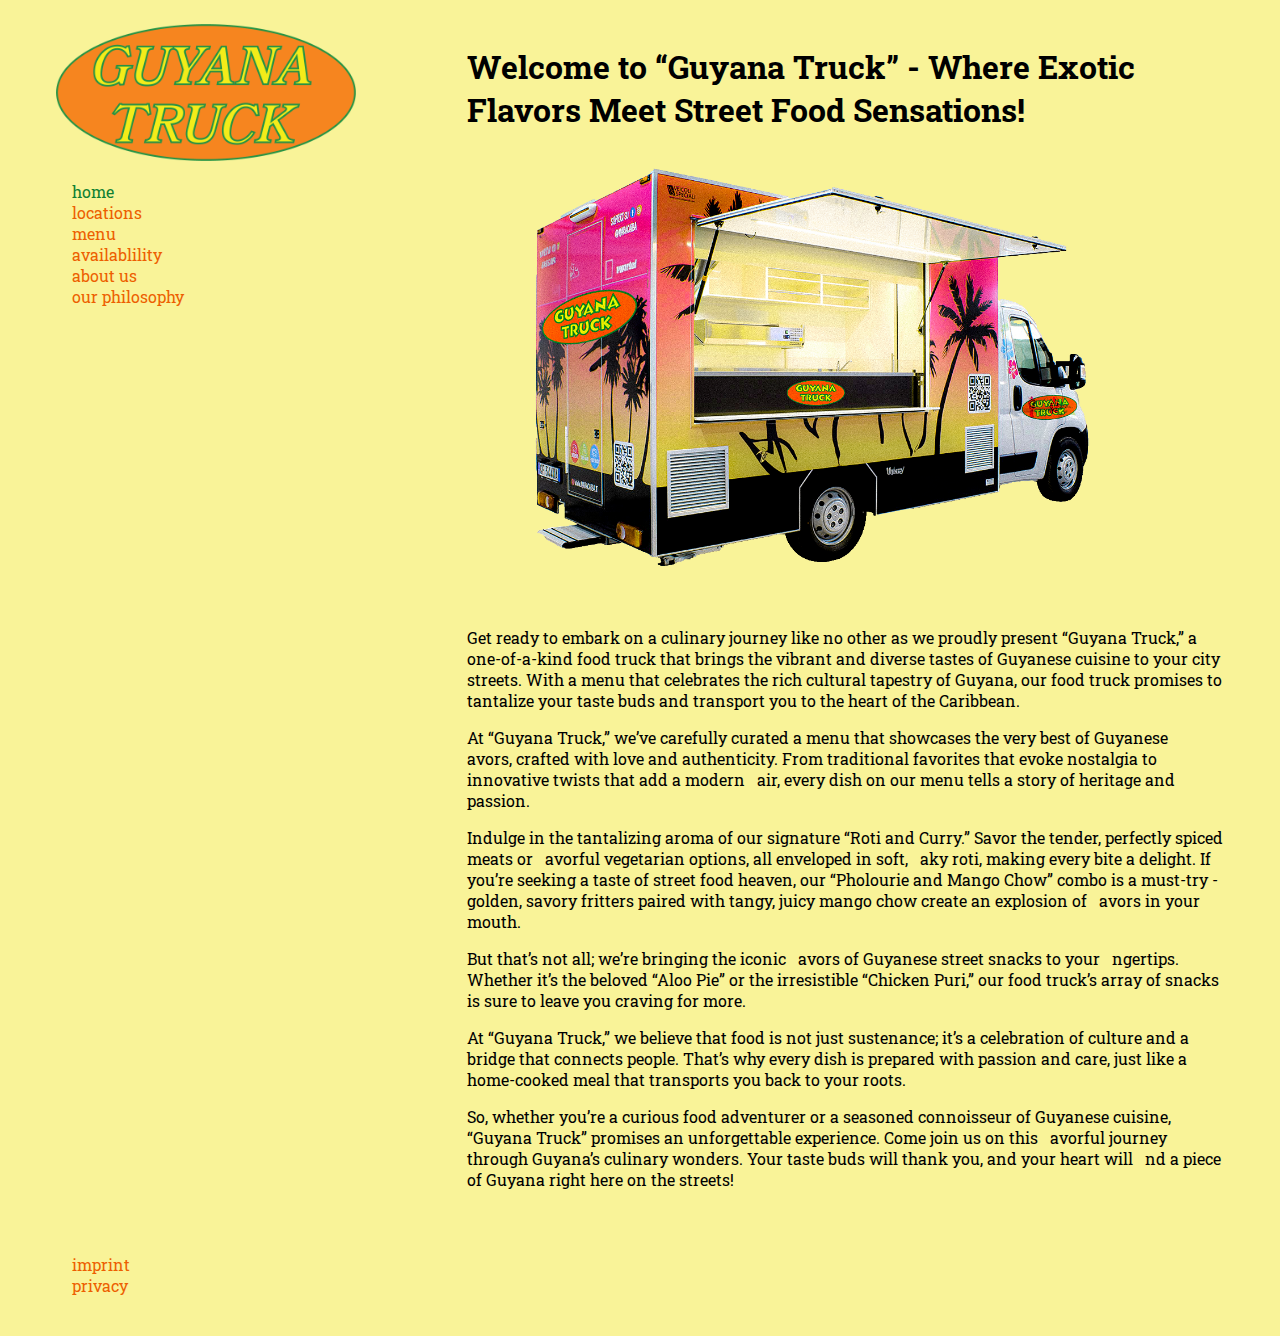
<file: index.html>
<!DOCTYPE html>
<html lang="de">
<head>
	<meta charset="utf-8"/>
	<title>Guyana Truck</title>
	<link rel="stylesheet" type="text/css" href="styles.css">
</head>

<body>


	<nav>

		<a href="">
            <img src="img/logo.png" alt="Guyana Truck">
        </a>

		<ul>
			<li><a href="index.html" class="active">home</a></li>
			<li><a href="locations.html">locations</a></li>
			<li><a href="menu.html">menu</a></li>
			<li><a href="availability.html">availablility</a></li>
            <li><a href="about_us.html">about us</a></li>
            <li><a href="our_philosophy.html">our philosophy</a></li>
		</ul>

	</nav>

	<main>

		<div>
			<h1>Welcome to “Guyana Truck” - Where
            Exotic Flavors Meet Street Food
            Sensations!</h1>
			 <img src="img/foodtruck.png" alt="colourfully decorated foodtruck">
            <p>Get ready to embark on a culinary
journey like no other as we proudly present “Guyana Truck,” a one-of-a-kind food truck that brings the
vibrant and diverse tastes of Guyanese
cuisine to your city streets.
With a menu that celebrates the rich
cultural tapestry of Guyana, our food
truck promises to tantalize your taste
buds and transport you to the heart
of the Caribbean.</p>
<p>At “Guyana Truck,” we’ve carefully
curated a menu that showcases
the very best of Guyanese  avors,
crafted with love and authenticity.
From traditional favorites that evoke
nostalgia to innovative twists that
add a modern  air, every dish on
our menu tells a story of heritage
and passion. </p>
<p>Indulge in the tantalizing aroma of
our signature “Roti and Curry.” Savor
the tender, perfectly spiced meats
or  avorful vegetarian options, all
enveloped in soft,  aky roti, making
every bite a delight. If you’re seeking
a taste of street food heaven,
our “Pholourie and Mango Chow”
combo is a must-try - golden, savory
fritters paired with tangy, juicy
mango chow create an explosion of
 avors in your mouth.</p>
<p>But that’s not all; we’re bringing the
iconic  avors of Guyanese street
snacks to your  ngertips. Whether
it’s the beloved “Aloo Pie” or the
irresistible “Chicken Puri,” our food
truck’s array of snacks is sure to
leave you craving for more.</p>
<p>At “Guyana Truck,” we believe that
food is not just sustenance; it’s a celebration
of culture and a bridge that
connects people. That’s why every
dish is prepared with passion and
care, just like a home-cooked meal
that transports you back to your
roots.</p>
<p>So, whether you’re a curious food
adventurer or a seasoned connoisseur
of Guyanese cuisine, “Guyana
Truck” promises an unforgettable
experience. Come join us on this
 avorful journey through Guyana’s
culinary wonders. Your taste buds
will thank you, and your heart will
 nd a piece of Guyana right here on
the streets!</p>
        </div>

		

	</main>

	<footer>
		<ul>
			<li><a href="imprint.html">imprint</a></li>
			<li><a href="privacy.html">privacy</a></li>
		</ul>	
	</footer>

</body>
</html>
</file>
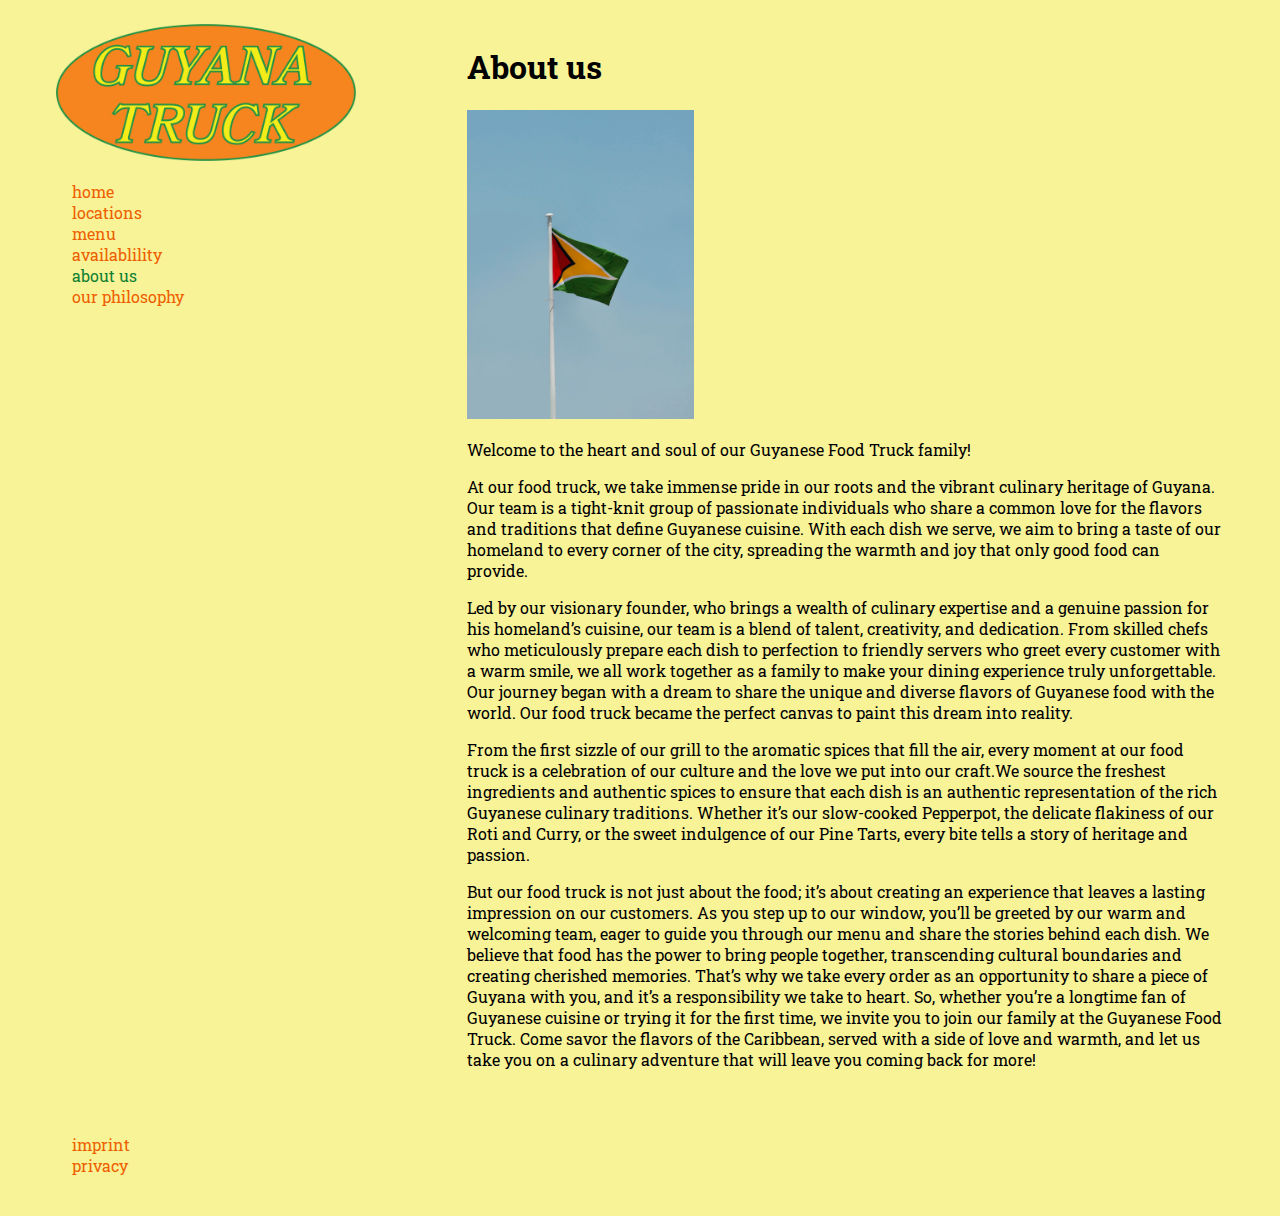
<file: about_us.html>
<!DOCTYPE html>
<html lang="de">
<head>
	<meta charset="utf-8"/>
	<title>Guyana Truck</title>
	<link rel="stylesheet" type="text/css" href="styles.css">
</head>

<body>


	<nav>

		<a href="">
            <img src="img/logo.png" alt="Guyana Truck">
        </a>

		<ul>
			<li><a href="index.html">home</a></li>
			<li><a href="locations.html">locations</a></li>
			<li><a href="menu.html">menu</a></li>
			<li><a href="availability.html">availablility</a></li>
            <li><a href="about_us.html" class="active">about us</a></li>
            <li><a href="our_philosophy.html">our philosophy</a></li>
		</ul>

	</nav>

	<main class="about-us">

		<h1>About us</h1>
		
		<img src="img/flag.jpeg" alt="Guyanese Flag">
		
		<p>Welcome to the heart and soul of our
Guyanese Food Truck family!</p>
<p>At our food truck, we take immense
pride in our roots and the vibrant
culinary heritage of Guyana. Our
team is a tight-knit group of passionate
individuals who share a common
love for the flavors and traditions
that define Guyanese cuisine. With
each dish we serve, we aim to bring
a taste of our homeland to every
corner of the city, spreading the
warmth and joy that only good food
can provide.</p>
<p>Led by our visionary founder, who
brings a wealth of culinary expertise
and a genuine passion for his homeland’s
cuisine, our team is a blend
of talent, creativity, and dedication.
From skilled chefs who meticulously
prepare each dish to perfection to
friendly servers who greet every
customer with a warm smile, we all
work together as a family to make
your dining experience truly unforgettable.
Our journey began with a dream to
share the unique and diverse flavors
of Guyanese food with the world.
Our food truck became the perfect
canvas to paint this dream into reality.</p>
<p>From the first sizzle of our grill to
the aromatic spices that fill the air,
every moment at our food truck is
a celebration of our culture and the
love we put into our craft.We source
the freshest ingredients and authentic
spices to ensure that each dish is an
authentic representation of the rich
Guyanese culinary traditions. Whether
it’s our slow-cooked Pepperpot,
the delicate flakiness of our Roti and
Curry, or the sweet indulgence of our
Pine Tarts, every bite tells a story of
heritage and passion.</p>
<p>But our food truck is not just about
the food; it’s about creating an experience
that leaves a lasting impression
on our customers. As you step up
to our window, you’ll be greeted by
our warm and welcoming team, eager
to guide you through our menu and
share the stories behind each dish.
We believe that food has the power
to bring people together, transcending
cultural boundaries and creating
cherished memories. That’s why we
take every order as an opportunity to
share a piece of Guyana with you, and
it’s a responsibility we take to heart.
So, whether you’re a longtime fan of
Guyanese cuisine or trying it for the
first time, we invite you to join our
family at the Guyanese Food Truck.
Come savor the flavors of the Caribbean,
served with a side of love
and warmth, and let us take you on a
culinary adventure that will leave you
coming back for more!</p>

	</main>

	<footer>
		<ul>
			<li><a href="imprint.html">imprint</a></li>
			<li><a href="privacy.html">privacy</a></li>
		</ul>	
	</footer>

</body>
</html>
</file>
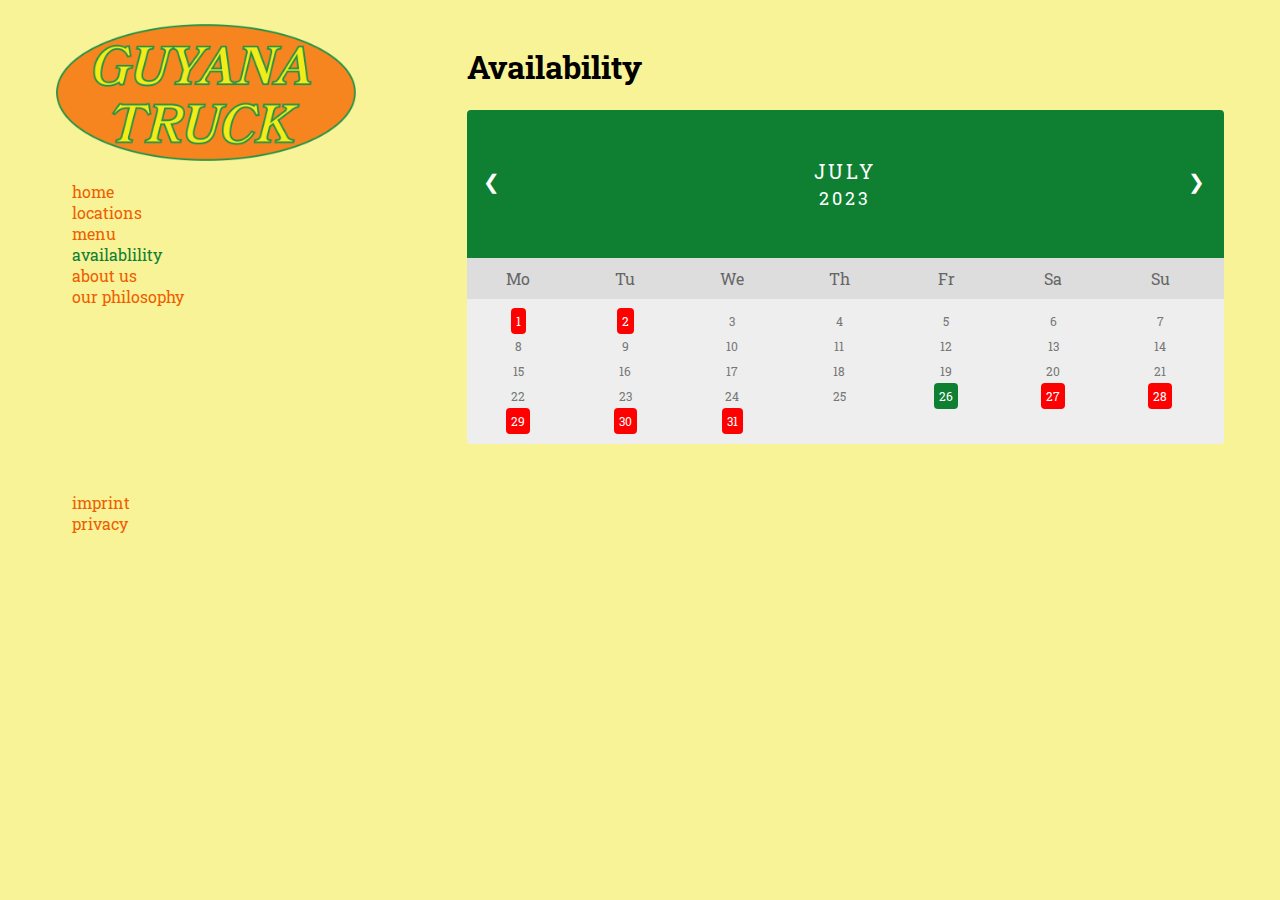
<file: availability.html>
<!DOCTYPE html>
<html lang="de">
<head>
	<meta charset="utf-8"/>
	<title>Guyana Truck - Menu</title>
	<link rel="stylesheet" type="text/css" href="styles.css">
</head>

<body>


	<nav>

		<a href="">
            <img src="img/logo.png" alt="Guyana Truck">
        </a>

		<ul>
			<li><a href="index.html">home</a></li>
      <li><a href="locations.html">locations</a></li>
			<li><a href="menu.html">menu</a></li>
			<li><a href="availablility.html" class="active">availablility</a></li>
      <li><a href="about_us.html">about us</a></li>
      <li><a href="our_philosophy.html">our philosophy</a></li>
		</ul>

	</nav>

	<main class="Availability">

			<h1>Availability</h1>
		

<div class="month">      
  <ul>
    <li class="prev">&#10094;</li>
    <li class="next">&#10095;</li>
    <li>
      July<br>
      <span style="font-size:18px">2023</span>
    </li>
  </ul>
</div>

<ul class="weekdays">
  <li>Mo</li>
  <li>Tu</li>
  <li>We</li>
  <li>Th</li>
  <li>Fr</li>
  <li>Sa</li>
  <li>Su</li>
</ul>

<ul class="days">  
  <li><span class="closed">1</span></li>
  <li><span class="closed">2</span></li>
  <li>3</li>
  <li>4</li>
  <li>5</li>
  <li>6</li>
  <li>7</li>
  <li>8</li>
  <li>9</li>
  <li>10</li>
  <li>11</li>
  <li>12</li>
  <li>13</li>
  <li>14</li>
  <li>15</li>
  <li>16</li>
  <li>17</li>
  <li>18</li>
  <li>19</li>
  <li>20</li>
  <li>21</li>
  <li>22</li>
  <li>23</li>
  <li>24</li>
  <li>25</li>
  <li><span class="active">26</span></li>
  <li><span class="closed">27</span></li>
  <li><span class="closed">28</span></li>
  <li><span class="closed">29</span></li>
  <li><span class="closed">30</span></li>
  <li><span class="closed">31</span></li>
</ul>
			
</main>

	<footer>
		<ul>
			<li><a href="imprint.html">imprint</a></li>
			<li><a href="privacy.html">privacy</a></li>
		</ul>	
	</footer>
</body>
</html>
</file>
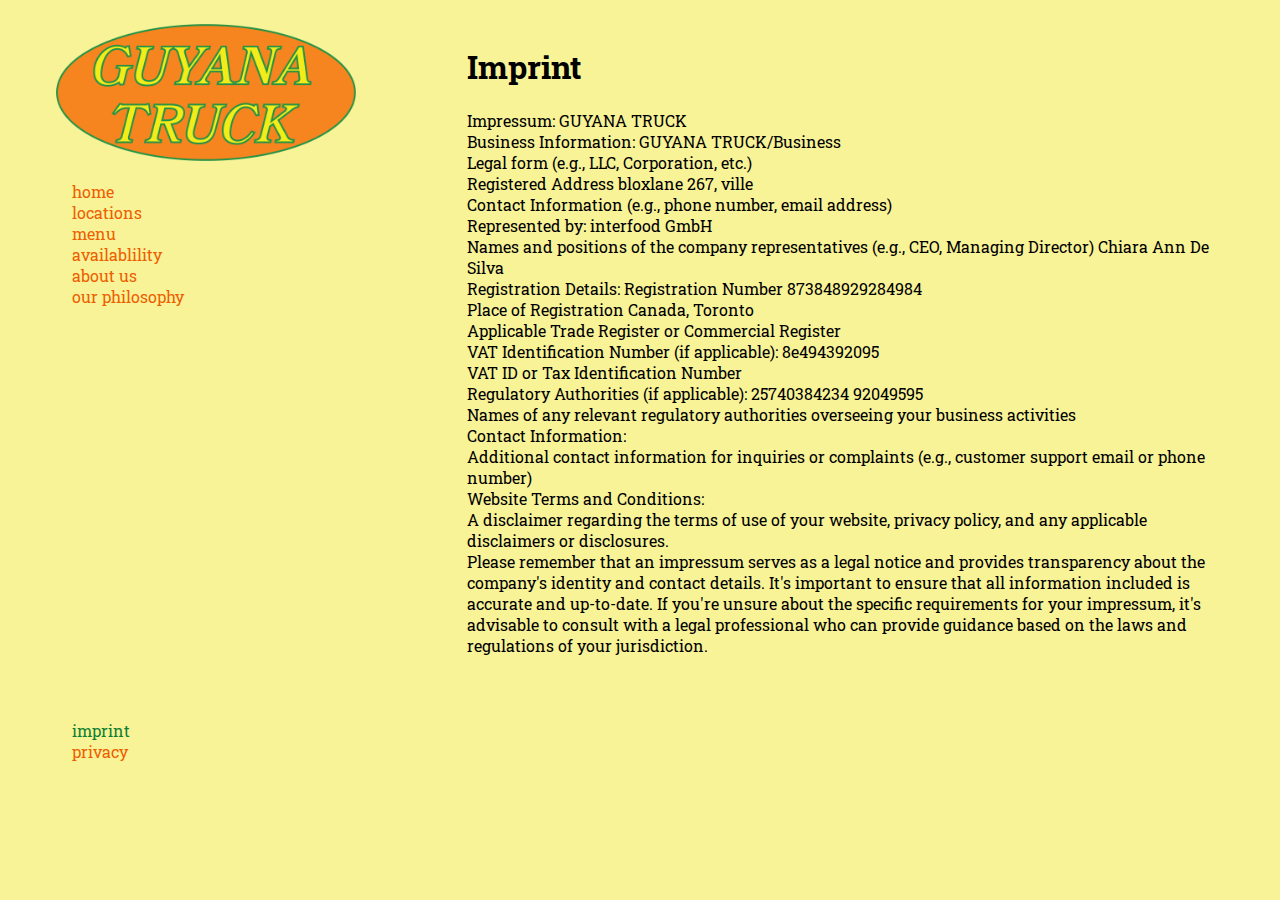
<file: imprint.html>
<!DOCTYPE html>
<html lang="de">
<head>
	<meta charset="utf-8"/>
	<title>Guyana Truck - Imprint</title>
	<link rel="stylesheet" type="text/css" href="styles.css">
</head>

<body>


	<nav>

		<a href="">
            <img src="img/logo.png" alt="Guyana Truck">
        </a>

		<ul>
			<li><a href="index.html">home</a></li>
			<li><a href="locations.html">locations</a></li>
			<li><a href="menu.html">menu</a></li>
			<li><a href="availability.html">availablility</a></li>
            <li><a href="about_us.html">about us</a></li>
            <li><a href="our_philosophy.html">our philosophy</a></li>
		</ul>

	</nav>

	<main>

		<h1>Imprint</h1>
		
		<p>Impressum: GUYANA TRUCK
		<br/>
Business Information:
GUYANA TRUCK/Business
<br/>
Legal form (e.g., LLC, Corporation, etc.)
<br/>
Registered Address bloxlane 267, ville
<br/>
Contact Information (e.g., phone number, email address)
<br/>
Represented by: interfood GmbH
<br/>
Names and positions of the company representatives (e.g., CEO, Managing
Director) Chiara Ann De Silva
<br/>
Registration Details:
Registration Number 873848929284984
<br/>
Place of Registration Canada, Toronto
<br/>
Applicable Trade Register or Commercial Register
<br/>
VAT Identification Number (if applicable): 8e494392095
<br/>
VAT ID or Tax Identification Number
<br/>
Regulatory Authorities (if applicable): 25740384234 92049595
<br/>
Names of any relevant regulatory authorities overseeing your business
activities
<br/>
Contact Information:
<br/>
Additional contact information for inquiries or complaints (e.g., customer
support email or phone number)
<br/>
Website Terms and Conditions:
<br/>
A disclaimer regarding the terms of use of your website, privacy policy, and
any applicable disclaimers or disclosures.
<br/>
Please remember that an impressum serves as a legal notice and provides
transparency about the company's identity and contact details. It's important to ensure that all information included is accurate and up-to-date.
If you're unsure about the specific requirements for your impressum, it's
advisable to consult with a legal professional who can provide guidance
based on the laws and regulations of your jurisdiction.</p>
		
	</main>

	<footer>
		<ul>
			<li><a href="imprint.html" class="active">imprint</a></li>
			<li><a href="privacy.html">privacy</a></li>
		</ul>	
	</footer>

</body>
</html>
</file>
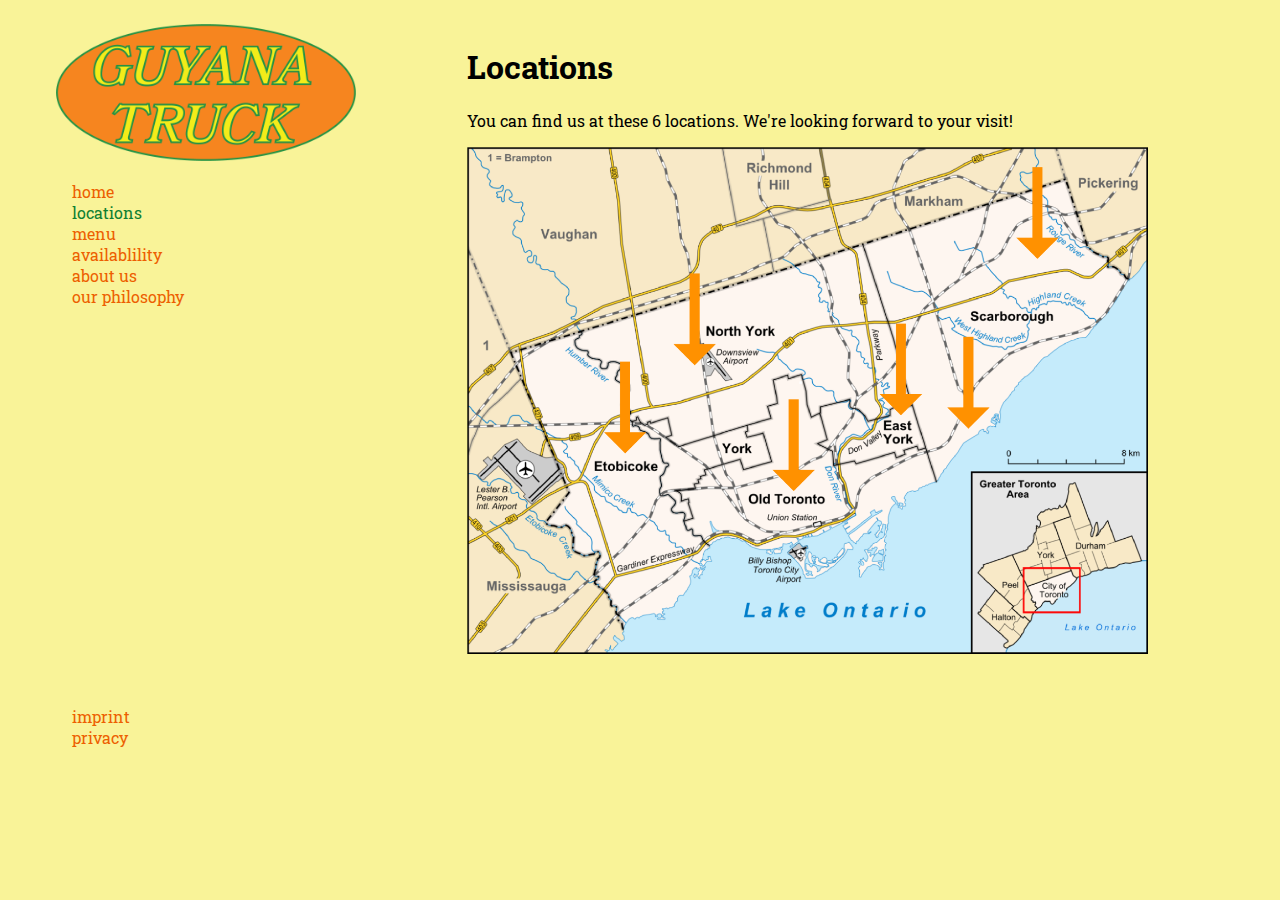
<file: locations.html>
<!DOCTYPE html>
<html lang="de">
<head>
	<meta charset="utf-8"/>
	<title>Guyana Truck - Locations</title>
	<link rel="stylesheet" type="text/css" href="styles.css">
</head>

<body>


	<nav>

		<a href="">
            <img src="img/logo.png" alt="Guyana Truck">
        </a>

		<ul>
			<li><a href="index.html">home</a></li>
			<li><a href="locations.html" class="active">locations</a></li>
			<li><a href="menu.html">menu</a></li>
			<li><a href="availability.html">availablility</a></li>
            <li><a href="about_us.html">about us</a></li>
            <li><a href="our_philosophy.html">our philosophy</a></li>
		</ul>

	</nav>

	<main>

		<h1>Locations</h1>
		
		<p>You can find us at these 6 locations. We're looking forward to your visit!</p>
		
		<img src="img/map.png" />
		
	</main>

	<footer>
		<ul>
			<li><a href="imprint.html">imprint</a></li>
			<li><a href="privacy.html">privacy</a></li>
		</ul>	
	</footer>

</body>
</html>
</file>
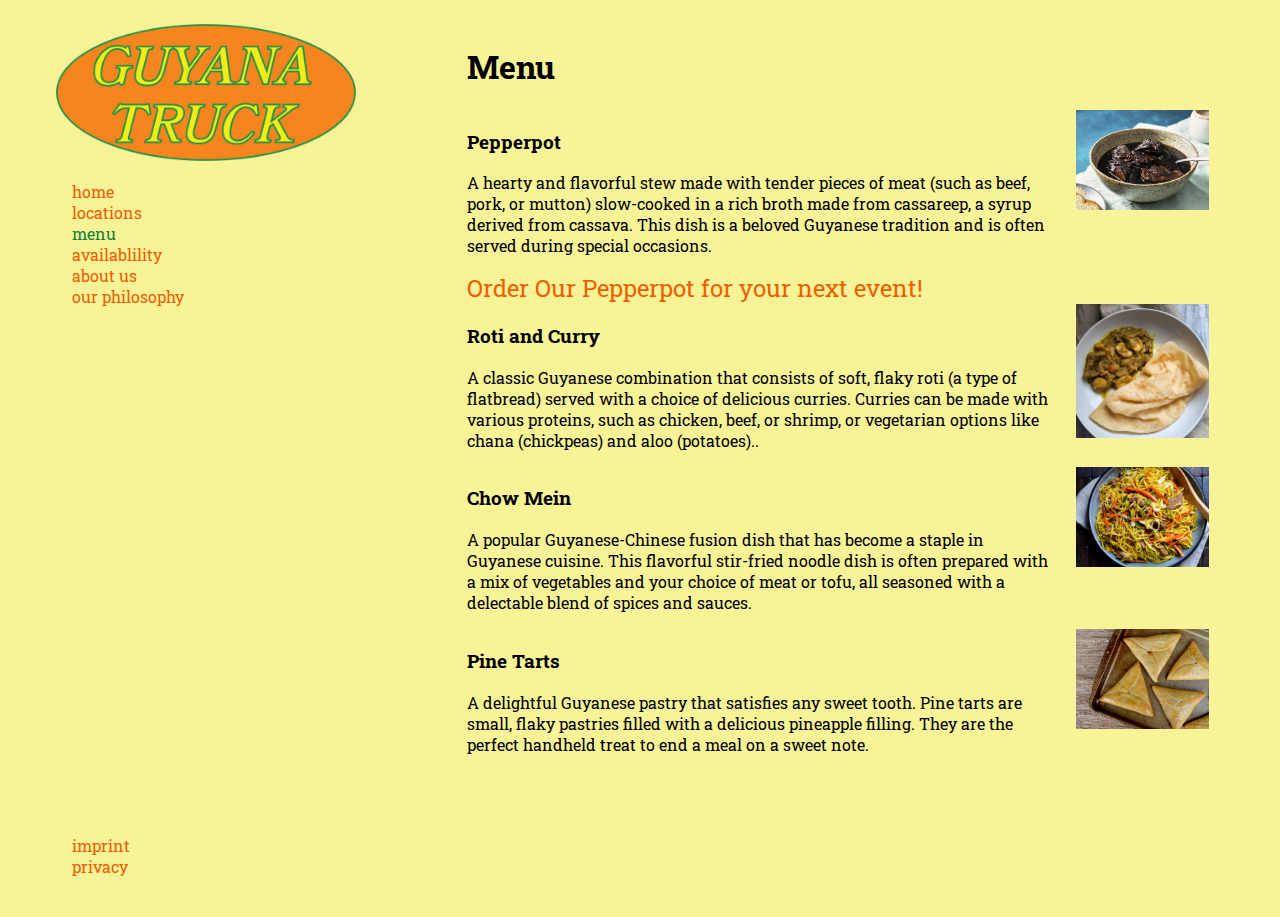
<file: menu.html>
<!DOCTYPE html>
<html lang="de">
<head>
	<meta charset="utf-8"/>
	<title>Guyana Truck - Menu</title>
	<link rel="stylesheet" type="text/css" href="styles.css">
</head>

<body>


	<nav>

		<a href="">
            <img src="img/logo.png" alt="Guyana Truck">
        </a>

		<ul>
			<li><a href="index.html">home</a></li>
			<li><a href="locations.html">locations</a></li>
			<li><a href="menu.html" class="active">menu</a></li>
			<li><a href="availability.html">availablility</a></li>
            <li><a href="about_us.html">about us</a></li>
            <li><a href="our_philosophy.html">our philosophy</a></li>
		</ul>

	</nav>

	<main class="menu">

		<div>
			<h1>Menu</h1>
			<ul>
				<li>
					<div class="text">
						<h3>Pepperpot</h3>
						<p>A hearty and flavorful stew made with tender pieces of meat (such as beef,
pork, or mutton) slow-cooked in a rich broth made from cassareep, a syrup
derived from cassava. This dish is a beloved Guyanese tradition and is often
served during special occasions.</p>
					<a href="pepperpot.html">Order Our Pepperpot for your next event!</a>
					</div>
					<img src="img/pepperpot.jpg" alt="delicious pepperpot">
				</li>
				<li>
					<div class="text">
						<h3>Roti and Curry</h3>
						<p>A classic Guyanese combination that consists of soft, flaky roti (a type of
flatbread) served with a choice of delicious curries. Curries can be made
with various proteins, such as chicken, beef, or shrimp, or vegetarian options
like chana (chickpeas) and aloo (potatoes)..</p>
					</div>
					<img src="img/roti_curry.jpg" alt="curry sided with flakey roti">
				</li>
				<li>
					<div class="text">
						<h3>Chow Mein</h3>
						<p>A popular Guyanese-Chinese fusion dish that has become a staple in Guyanese
cuisine. This flavorful stir-fried noodle dish is often prepared with
a mix of vegetables and your choice of meat or tofu, all seasoned with a
delectable blend of spices and sauces.</p>
					</div>
					<img src="img/chow.jpg" alt="colorful noodle dish with veggies and meat">
				</li>
				<li>
					<div class="text">
						<h3>Pine Tarts</h3>
						<p>A delightful Guyanese pastry that satisfies any sweet tooth. Pine tarts are
small, flaky pastries filled with a delicious pineapple filling. They are the
perfect handheld treat to end a meal on a sweet note.</p>
					</div>
					<img src="img/pine_tart.jpg" alt="doughy triangle shaped pastries">
				</li>
			</ul>
        </div>

	</main>

	<footer>
		<ul>
			<li><a href="imprint.html">imprint</a></li>
			<li><a href="privacy.html">privacy</a></li>
		</ul>	
	</footer>

</body>
</html>
</file>
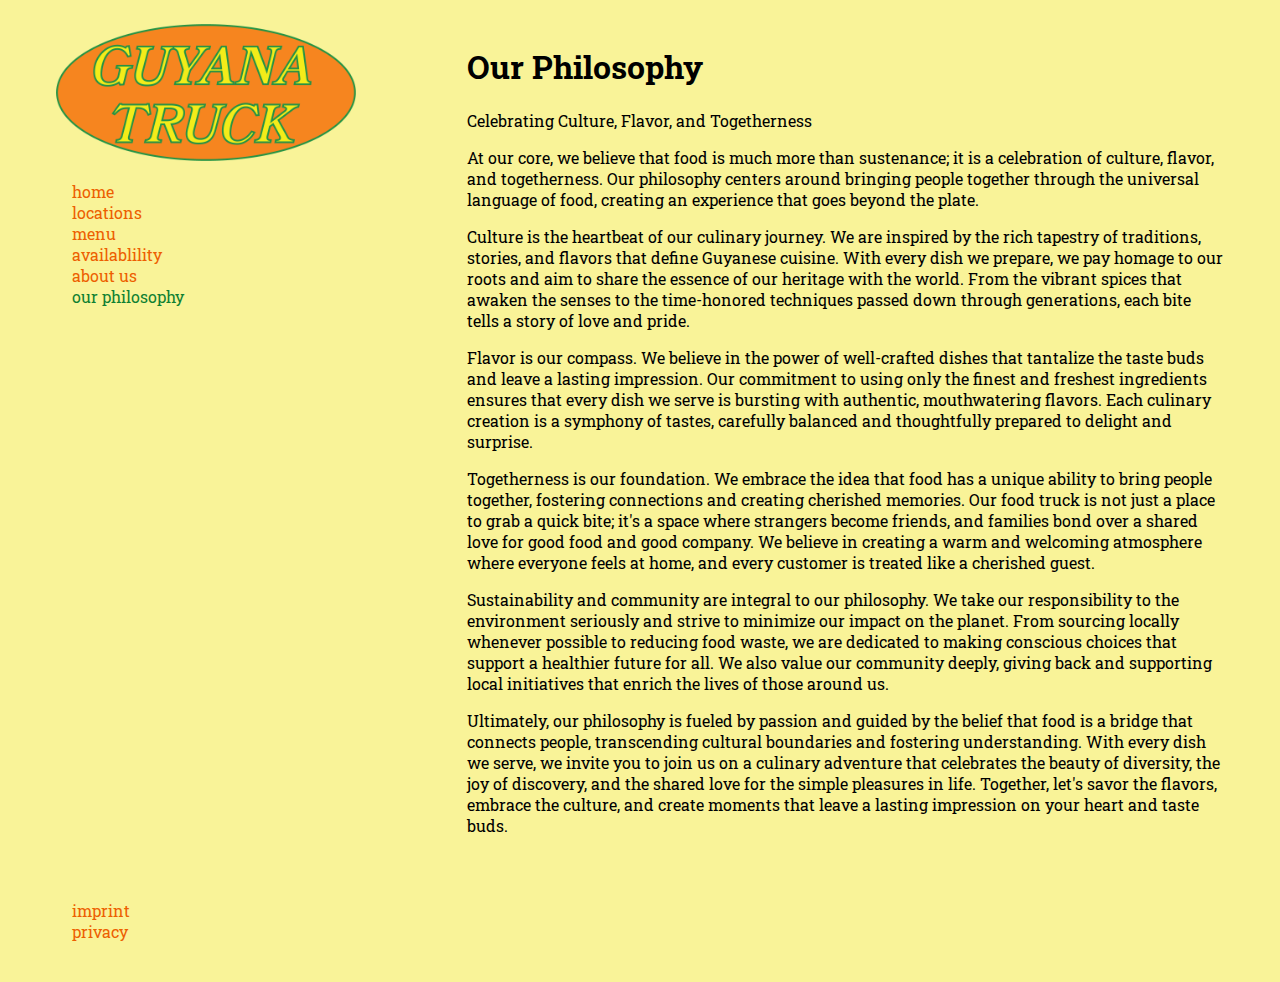
<file: our_philosophy.html>
<!DOCTYPE html>
<html lang="de">
<head>
	<meta charset="utf-8"/>
	<title>Guyana Truck - Philosopy</title>
	<link rel="stylesheet" type="text/css" href="styles.css">
</head>

<body>


	<nav>

		<a href="">
            <img src="img/logo.png" alt="Guyana Truck">
        </a>

		<ul>
			<li><a href="index.html">home</a></li>
			<li><a href="locations.html">locations</a></li>
			<li><a href="menu.html">menu</a></li>
			<li><a href="availability.html">availablility</a></li>
            <li><a href="about_us.html">about us</a></li>
            <li><a href="our_philosophy.html" class="active">our philosophy</a></li>
		</ul>

	</nav>

	<main>

		<h1>Our Philosophy</h1>
		
		<p>Celebrating Culture, Flavor, and
Togetherness</p>

		<p>At our core, we believe that food is
much more than sustenance; it is a
celebration of culture, flavor, and togetherness. Our philosophy centers
around bringing people together
through the universal language of
food, creating an experience that
goes beyond the plate.</p>

		<p>Culture is the heartbeat of our culinary journey. We are inspired by the
rich tapestry of traditions, stories,
and flavors that define Guyanese
cuisine. With every dish we prepare,
we pay homage to our roots and aim
to share the essence of our heritage
with the world. From the vibrant
spices that awaken the senses to the
time-honored techniques passed
down through generations, each bite
tells a story of love and pride.</p>

		<p>Flavor is our compass. We believe in
the power of well-crafted dishes that
tantalize the taste buds and leave
a lasting impression. Our commitment to using only the finest and
freshest ingredients ensures that
every dish we serve is bursting with
authentic, mouthwatering flavors.
Each culinary creation is a symphony of tastes, carefully balanced and
thoughtfully prepared to delight and
surprise.</p>

		<p>Togetherness is our foundation.
We embrace the idea that food has
a unique ability to bring people
together, fostering connections
and creating cherished memories.
Our food truck is not just a place to
grab a quick bite; it's a space where
strangers become friends, and
families bond over a shared love for
good food and good company. We
believe in creating a warm and welcoming atmosphere where everyone
feels at home, and every customer is
treated like a cherished guest.</p>
	
		<p>Sustainability and community are integral to our philosophy. We take our
responsibility to the environment
seriously and strive to minimize our
impact on the planet. From sourcing
locally whenever possible to reducing food waste, we are dedicated
to making conscious choices that
support a healthier future for all. We
also value our community deeply,
giving back and supporting local
initiatives that enrich the lives of
those around us.</p>

		<p>Ultimately, our philosophy is fueled
by passion and guided by the belief
that food is a bridge that connects
people, transcending cultural
boundaries and fostering understanding. With every dish we serve,
we invite you to join us on a culinary
adventure that celebrates the beauty of diversity, the joy of discovery,
and the shared love for the simple
pleasures in life. Together, let's savor
the flavors, embrace the culture, and
create moments that leave a lasting
impression on your heart and taste
buds.</p>
		
	</main>

	<footer>
		<ul>
			<li><a href="imprint.html">imprint</a></li>
			<li><a href="privacy.html">privacy</a></li>
		</ul>	
	</footer>

</body>
</html>
</file>
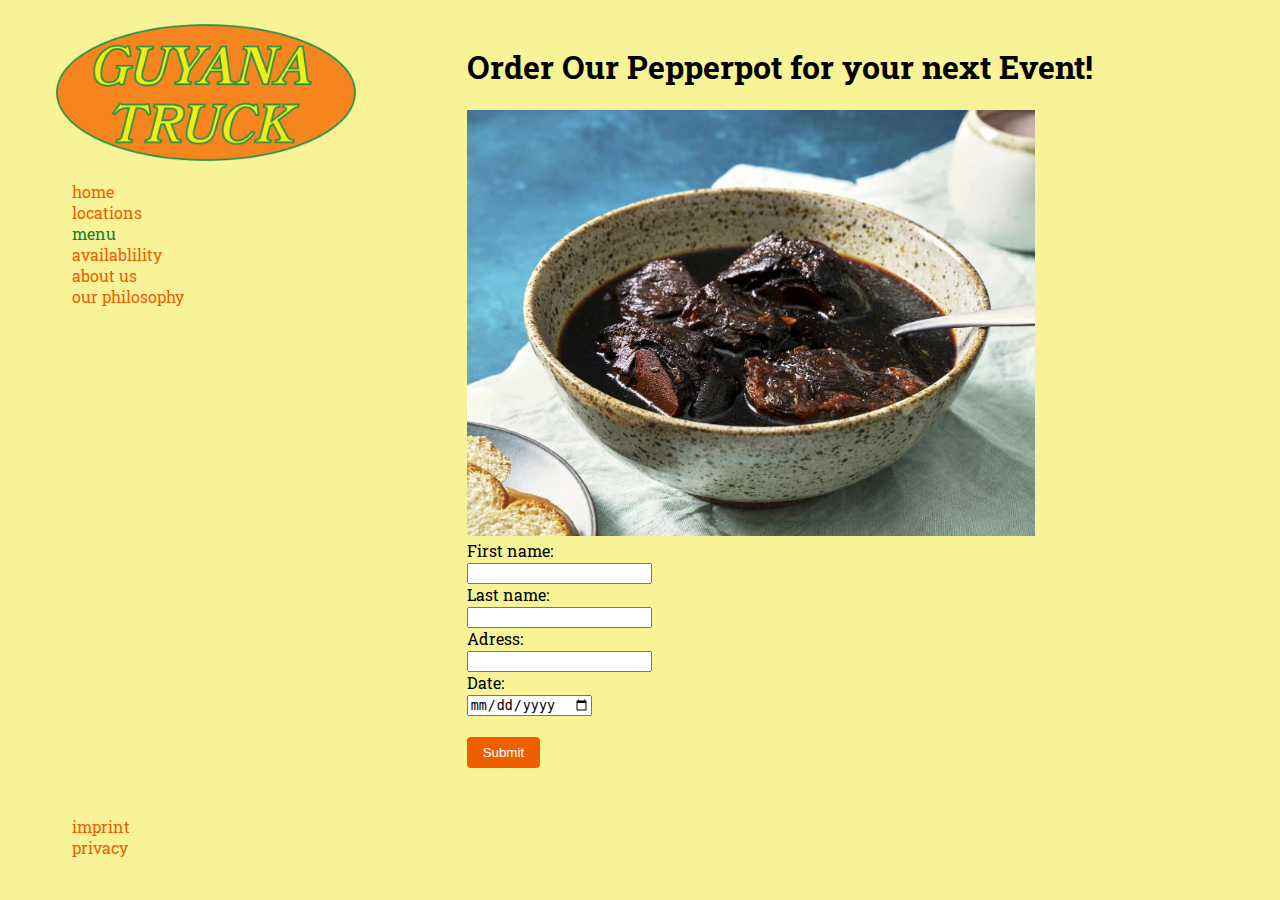
<file: pepperpot.html>
<!DOCTYPE html>
<html lang="de">
<head>
	<meta charset="utf-8"/>
	<title>Guyana Truck - Pepperpot</title>
	<link rel="stylesheet" type="text/css" href="styles.css">
</head>

<body>


	<nav>

		<a href="">
            <img src="img/logo.png" alt="Guyana Truck">
        </a>

		<ul>
			<li><a href="index.html">home</a></li>
			<li><a href="locations.html">locations</a></li>
			<li><a href="menu.html" class="active">menu</a></li>
			<li><a href="availability.html">availablility</a></li>
            <li><a href="about_us.html">about us</a></li>
            <li><a href="our_philosophy.html">our philosophy</a></li>
		</ul>

	</nav>

	<main class="pepperpot">

		<div>
			<h1>Order Our Pepperpot for your next Event!</h1>
			<img src="img/pepperpot.jpg" alt="delicious pepperpot">
			<form>
			  <label for="fname">First name:</label><br>
			  <input type="text" id="fname" name="fname"><br>
			  <label for="lname">Last name:</label><br>
			  <input type="text" id="lname" name="lname"><br>
			  <label for="adress">Adress:</label><br>
			  <input type="text" id="adress" name="adress"><br>
			  <label for="date">Date:</label><br>
			  <input type="date" id="date" name="date"><br>
			  <br>
			  <input type="submit" value="Submit" class="button">
			</form> 
        </div>

	</main>

	<footer>
		<ul>
			<li><a href="imprint.html">imprint</a></li>
			<li><a href="privacy.html">privacy</a></li>
		</ul>	
	</footer>

</body>
</html>
</file>
<file: styles.css>
@import url('https://fonts.googleapis.com/css2?family=Roboto+Slab:wght@300;700&display=swap');

* {box-sizing: border-box;}
body {
    font-family: 'Roboto Slab', serif;
    background-color: #F9F398;
    padding: 1rem 3rem;
}
ul {
    padding: 0;
    list-style-type: none;
}
/* NAVIGATION */
nav img {
    width: 100%;
    max-width: 300px;
}
nav ul {
    padding-left: 1rem;
}
nav ul li a {
    color: #ED5F01;
    text-decoration: none;
}
nav ul li a.active {
    color: #0F8032;
}
/* LAYOUT */
body {
    display: grid;
    grid-template-columns: 1fr 2fr;
    gap: 2rem;
}
/* MAIN */
main img {
    width: 90%;
}
/* MENU */
.menu li{
    display: grid;
    grid-template-columns: 4fr 1fr;
    gap: 1rem;
}
.menu a {
    text-decoration: none;
    color: #ED5F01;
    font-size: 1.5rem;
    margin-bottom: 1.5rem;
}
/* PEPPERPOT */
.pepperpot img{
    width: 75%;
}
.button {
    background: #ED5F01;
    color: white;
    border: none;
    padding: 0.5rem 1rem;
    text-align: center;
    text-decoration: none;
    display: inline-block;
    border-radius: 0.25rem;
}
/* AVAILABILITY */
.month {
    padding: 3rem 1rem;
    width: 100%;
    background: #0F8032;
    text-align: center;
    border-radius: 0.25rem 0.25rem 0 0;
}
.month ul {
    margin: 0;
    padding: 0;
}
.month ul li {
    color: white;
    font-size: 20px;
    text-transform: uppercase;
    letter-spacing: 3px;
}
.month .prev {
    float: left;
    padding-top: 10px;
}
.month .next {
    float: right;
    padding-top: 10px;
}
.weekdays {
    margin: 0;
    padding: 10px 0;
    background-color: #ddd;
}
.weekdays li {
    display: inline-block;
    width: 13.6%;
    color: #666;
    text-align: center;
}
.days {
    padding: 10px 0;
    background: #eee;
    margin: 0;
    border-radius: 0 0 0.25rem 0.25rem;
}
.days li {
    list-style-type: none;
    display: inline-block;
    width: 13.6%;
    text-align: center;
    margin-bottom: 5px;
    font-size:12px;
    color: #777;
}
.days li .active {
    padding: 5px;
    background: #0F8032;
    color: white !important;
    border-radius: 0.25rem;
}
.days li .closed {
    padding: 5px;
    background: red;
    color: white !important;
    border-radius: 0.25rem;
}
/* ABOUT US */
.about-us img {
    width: 30%;
}
/* FOOTER */
footer ul {
    padding-left: 1rem;
}
footer ul a {
    color: #ED5F01;
    text-decoration: none;
}
footer ul a.active {
    color: #0F8032;
}
</file>
